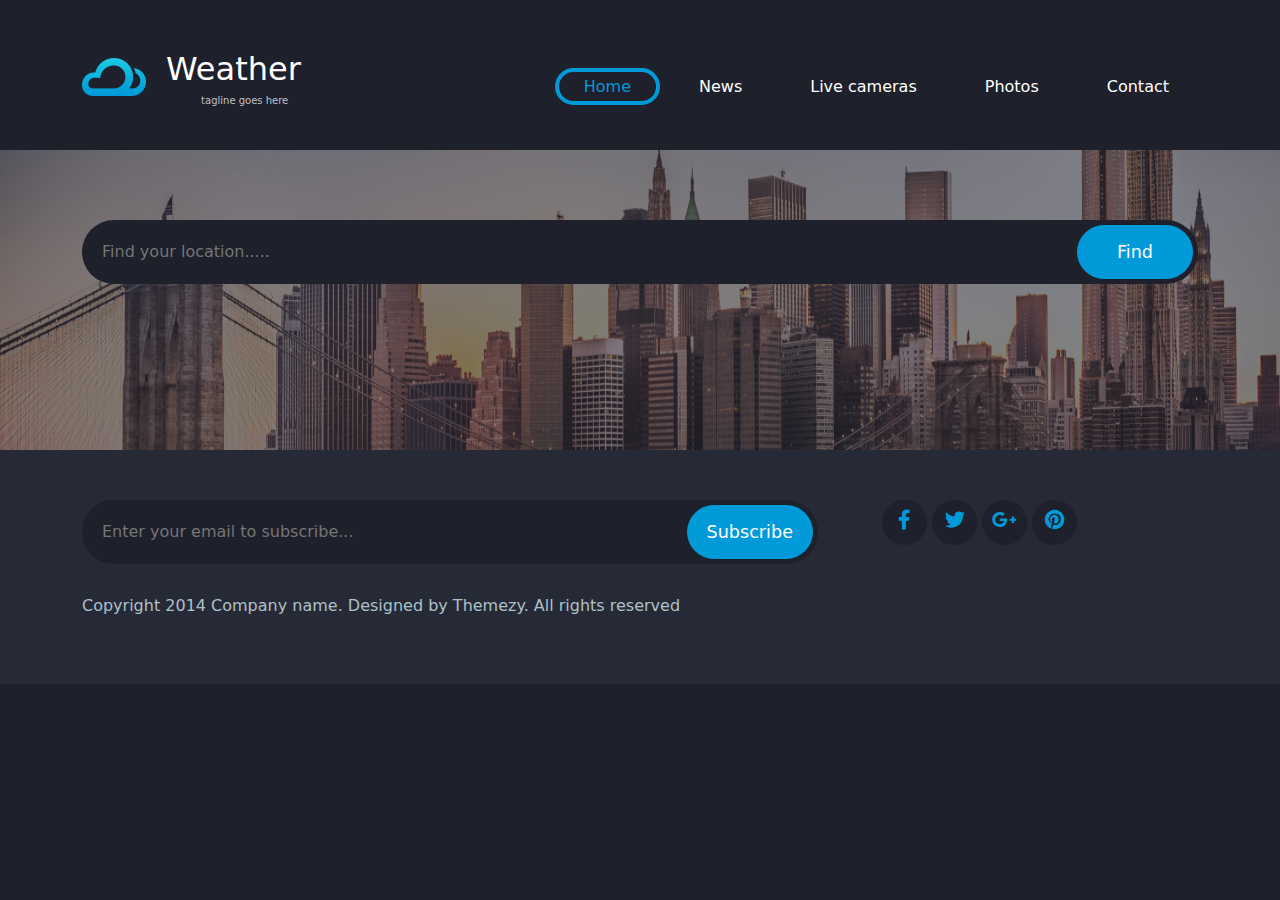
<file: index.html>
<!DOCTYPE html>
<html lang="en">
  <head>
    <meta charset="UTF-8" />
    <meta name="viewport" content="width=device-width, initial-scale=1.0" />
    <title>Weather</title>
    <link rel="shortcut icon" href="images/3.png" />
    <link rel="stylesheet" href="css/all.min.css" />
    <link rel="stylesheet" href="css/bootstrap.min.css" />
    <link rel="stylesheet" href="css/main.css" />
  </head>
  <body>
    <div class="site-content">
      <!-- Start Header -->
      <div class="header" style="background-color: #1e202b">
        <div class="container">
          <a class="branding" href="/">
            <img src="images/logo.png" alt="" class="logo" />
            <div class="logo-type">
              <h1 class="title">Weather</h1>
              <small class="description">tagline goes here</small>
            </div>
          </a>

          <div class="nav">
            <ul class="menu">
              <li class="menu-item current-menu-item">
                <a href="index.html">Home</a>
              </li>
              <li class="menu-item"><a href="#">News</a></li>
              <li class="menu-item"><a href="#">Live cameras</a></li>
              <li class="menu-item"><a href="#">Photos</a></li>
              <li class="menu-item"><a href="contact.html">Contact</a></li>
            </ul>
          </div>
        </div>
      </div>
      <!--End Header -->
      <!-- Start Background and search input -->
      <div
        class="body"
        data-bg-image="images/banner.png"
        style="background-image: url('images/banner.png')"
      >
        <div class="container">
          <form class="search-location">
            <input
              type="text"
              placeholder="Find your location....."
              id="search"
            />
            <input type="button" value="Find" id="submit" />
          </form>
        </div>
      </div>
      <!-- End Background and search input -->
      <!-- Start weather table -->
      <div class="forecast-table">
        <div class="container">
          <div class="forecast-container" id="forecast">
            <!-- =====================try fixed data fist==================================  -->
            <!-- <div class="today forecast">
              <div class="forecast-header" id="today">
                <div class="day">Wednesday</div>
                <div class="date">10January</div>
              </div>
              <div class="forecast-content" id="current">
                <div class="location">Cairo</div>
                <div class="degree">
                  <div class="num">18<sup>o</sup>C</div>

                  <div class="forecast-icon">
                    <img
                      src="https://cdn.weatherapi.com/weather/64x64/night/116.png"
                      alt=""
                      width="90"
                    />
                  </div>
                </div>
                <div
                  class="custom mb-3"
                  style="color: #009ad8; font-size: large"
                >
                  Partly cloudy
                </div>
                <span><img src="images/icon-umberella.png" alt="" />20%</span>
                <span><img src="images/icon-wind.png" alt="" />18km/h</span>
                <span><img src="images/icon-compass.png" alt="" />East</span>
              </div>
            </div>
            <div class="forecast" style="background-color: #262936">
              <div class="forecast-header">
                <div class="day">Thursday</div>
              </div>
              <div class="forecast-content">
                <div class="forecast-icon">
                  <img
                    src="https://cdn.weatherapi.com/weather/64x64/day/119.png"
                    alt=""
                    width="48"
                  />
                </div>
                <div class="degree">17.7<sup>o</sup>C</div>
                <small>11.7<sup>o</sup></small>
                <div
                  class="custom my-3"
                  style="color: #009ad8; font-size: large"
                >
                  Cloudy
                </div>
              </div>
            </div>
            <div class="forecast">
              <div class="forecast-header">
                <div class="day">Friday</div>
              </div>
              <div class="forecast-content">
                <div class="forecast-icon">
                  <img
                    src="https://cdn.weatherapi.com/weather/64x64/day/113.png"
                    alt=""
                    width="48"
                  />
                </div>
                <div class="degree">18.8<sup>o</sup>C</div>
                <small>10.6<sup>o</sup></small>

                <div
                  class="custom my-3"
                  style="color: #009ad8; font-size: large"
                >
                  Sunny
                </div>
              </div>
            </div> -->
          </div>
        </div>
      </div>
      <!-- End weather table -->
      <!-- Start Footer -->
      <footer>
        <div class="container">
          <div class="row">
            <div class="col-md-8">
              <form action="#" class="subscribe">
                <input
                  type="text"
                  id="text"
                  placeholder="Enter your email to subscribe..."
                />
                <input id="Sub" type="submit" value="Subscribe" />
              </form>
            </div>
            <div class="col-md-3 col-md-offset-1">
              <div class="social-links">
                <a href="#" target="_blank"
                  ><i class="fa-brands fa-facebook-f"></i
                ></a>
                <a href="#" target="_blank"
                  ><i class="fa-brands fa-twitter"></i
                ></a>
                <a href="#" target="_blank"
                  ><i class="fa-brands fa-google-plus-g"></i
                ></a>
                <a href="#" target="_blank"
                  ><i class="fa-brands fa-pinterest"></i
                ></a>
              </div>
            </div>
          </div>

          <p class="colophon">
            Copyright 2014 Company name. Designed by Themezy. All rights
            reserved
          </p>
        </div>
      </footer>
      <!-- End Footer -->
    </div>
    <!-- <script src="js/bootstrap.min.js"></script> -->
    <script src="js/main.js"></script>
  </body>
</html>
</file>
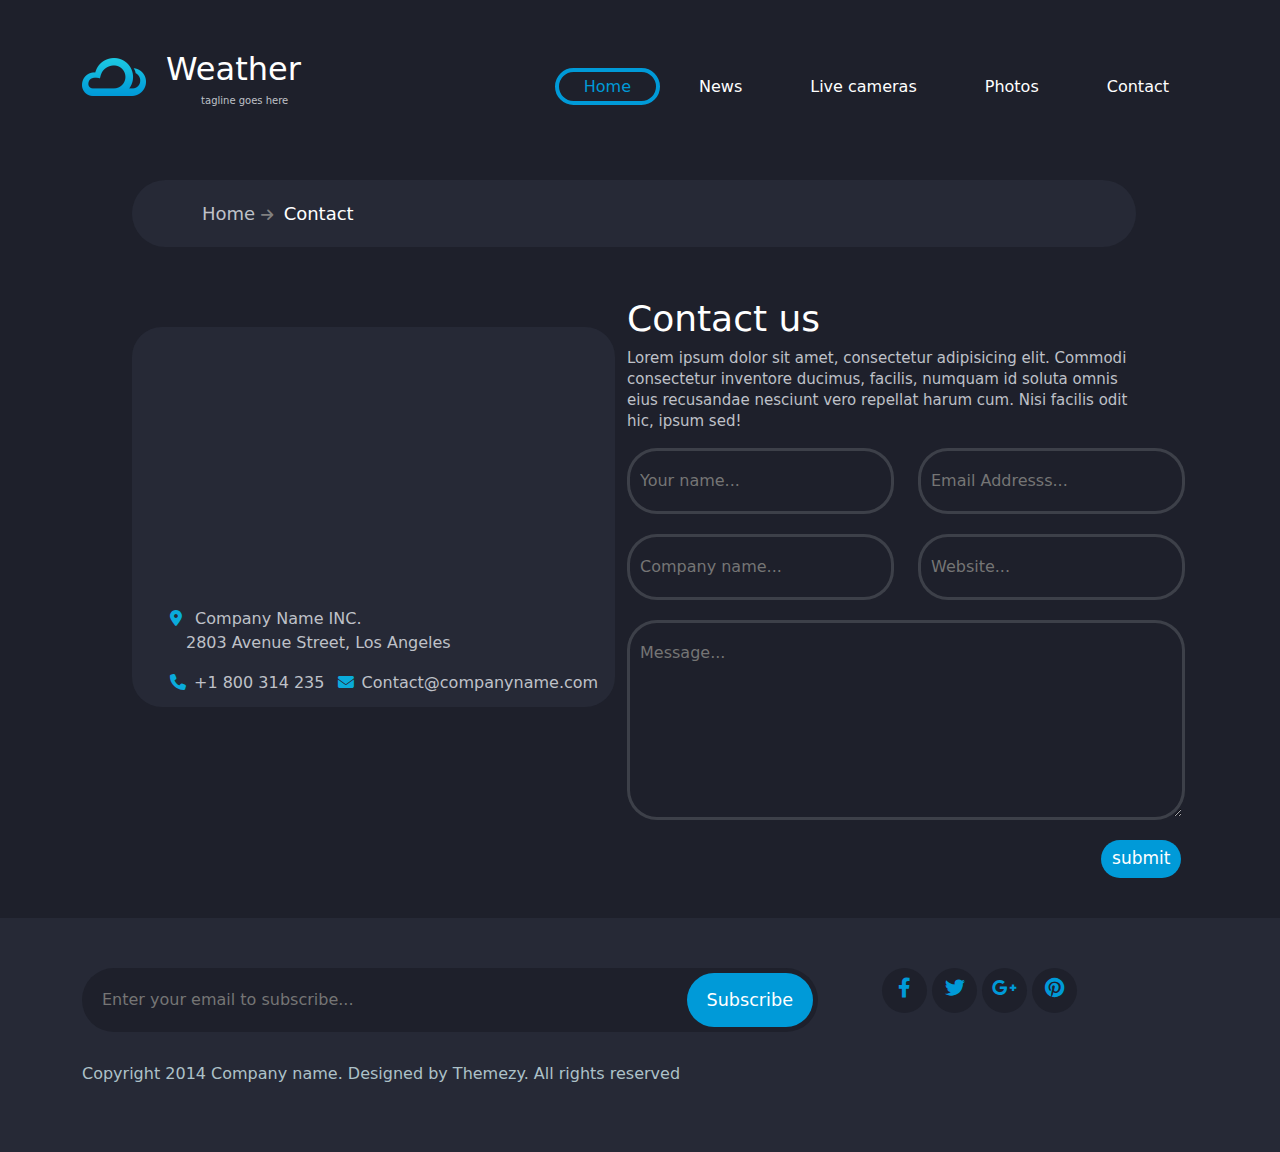
<file: contact.html>
<!DOCTYPE html>
<html lang="en">
  <head>
    <meta charset="UTF-8" />
    <meta name="viewport" content="width=device-width, initial-scale=1.0" />
    <title>Weather</title>
    <link rel="shortcut icon" href="images/3.png" />
    <link rel="stylesheet" href="css/all.min.css" />
    <link rel="stylesheet" href="css/bootstrap.min.css" />
    <link rel="stylesheet" href="css/main.css" />
  </head>

  <body style="background-color: #1e202b">
    <!-- Start Header -->
    <div class="header" style="background-color: #1e202b">
      <div class="container">
        <a class="branding" href="index.html">
          <img src="images/logo.png" alt="" class="logo" />
          <div class="logo-type">
            <h1 class="title">Weather</h1>
            <small class="description">tagline goes here</small>
          </div>
        </a>

        <div class="nav">
          <ul class="menu">
            <li class="menu-item current-menu-item">
              <a href="index.html">Home</a>
            </li>
            <li class="menu-item"><a href="#">News</a></li>
            <li class="menu-item"><a href="#">Live cameras</a></li>
            <li class="menu-item"><a href="#">Photos</a></li>
            <li class="menu-item"><a href="contact.html">Contact</a></li>
          </ul>
        </div>
      </div>
    </div>
    <!-- End Header -->
    <!-- Start Main Section -->
    <main class="main-content">
      <div class="container">
        <div class="link">
          <a href="/index.html">Home</a>
          <i class="fa-solid fa-arrow-right"></i>
          <span style="color: white">Contact</span>
        </div>
      </div>

      <div class="box">
        <div class="container d-flex">
          <div class="col-md-5">
            <div class="contact-info">
              <div class="text">
                <iframe
                  src="https://www.google.com/maps/embed?pb=!1m18!1m12!1m3!1d2990.274257380938!2d-70.56068388481569!3d41.45496659976631!2m3!1f0!2f0!3f0!3m2!1i1024!2i768!4f13.1!3m3!1m2!1s0x89e52963ac45bbcb%3A0xf05e8d125e82af10!2sDos%20Mas!5e0!3m2!1sen!2sus!4v1671220374408!5m2!1sen!2sus"
                  width="480"
                  height="280"
                  allowfullscreen=""
                  loading="lazy"
                  referrerpolicy="no-referrer-when-downgrade"
                ></iframe>
                <address>
                  <i class="fa-solid fa-location-dot px-2"></i>
                  <span>
                    Company Name INC. <br /><span class="px-4">
                      2803 Avenue Street, Los Angeles
                    </span></span
                  >
                </address>
                <a href="#"
                  ><i class="fa-solid fa-phone px-2"></i>+1 800 314 235</a
                >
                <a href="#"
                  ><i class="fa-solid fa-envelope px-2"></i
                  >Contact@companyname.com</a
                >
              </div>
            </div>
          </div>
          <div class="col-md-6 col-md-offset-1 left-col">
            <h2 class="section-title">Contact us</h2>
            <p>
              Lorem ipsum dolor sit amet, consectetur adipisicing elit. Commodi
              consectetur inventore ducimus, facilis, numquam id soluta omnis
              eius recusandae nesciunt vero repellat harum cum. Nisi facilis
              odit hic, ipsum sed!
            </p>
            <form action="#" class="contact-form">
              <div class="row">
                <div class="col-md-6">
                  <input type="text" placeholder="Your name..." />
                </div>
                <div class="col-md-6">
                  <input type="text" placeholder="Email Addresss..." />
                </div>
              </div>
              <div class="row">
                <div class="col-md-6">
                  <input type="text" placeholder="Company name..." />
                </div>
                <div class="col-md-6">
                  <input type="text" placeholder="Website..." />
                </div>
              </div>
              <textarea
                class="col-md-12"
                name=""
                placeholder="Message..."
              ></textarea>
              <div class="text-right">
                <button placeholder="Send message">submit</button>
              </div>
            </form>
          </div>
        </div>
      </div>
    </main>
    <!-- End Main Section -->
    <!-- Start Footer -->
    <footer style="margin-top: 60px; background-color: #262936">
      <div class="container">
        <div class="row">
          <div class="col-md-8">
            <form action="#" class="subscribe">
              <input
                type="text"
                id="text"
                placeholder="Enter your email to subscribe..."
              />
              <input id="Sub" type="submit" value="Subscribe" />
            </form>
          </div>
          <div class="col-md-3 col-md-offset-1">
            <div class="social-links">
              <a href="#" target="_blank"
                ><i class="fa-brands fa-facebook-f"></i
              ></a>
              <a href="#" target="_blank"
                ><i class="fa-brands fa-twitter"></i
              ></a>
              <a href="#" target="_blank"
                ><i class="fa-brands fa-google-plus-g"></i
              ></a>
              <a href="#" target="_blank"
                ><i class="fa-brands fa-pinterest"></i
              ></a>
            </div>
          </div>
        </div>

        <p class="colophon">
          Copyright 2014 Company name. Designed by Themezy. All rights reserved
        </p>
      </div>
    </footer>
    <!-- End Footer -->
  </body>
</html>
</file>
<file: css/main.css>
*{
max-height: 700px;
box-shadow: 0;}
body{
background-color: #1E202B;
}
/* Start Header */
.header {
  padding: 75px 0; }
  .header .branding {
    float: left; 
  margin-top: -30px;}
    .header .branding .logo, .header .branding .logo-type {
      display: inline-block;
      vertical-align: middle; }
    .header .branding .logo {
      margin-right: 10px; }
    .header .branding .title {
      margin:5px;
      font-size: 2em;
      color: white;}
    .header .branding .description {
      font-size: 10px;
      display: block;
      color: #bfc1c8; 
    padding-left: 40px;}

.nav {
  float: right; }
.nav a{text-decoration: none;}

  .nav .menu {
    list-style: none;
    display: inline-block;
}
    @media screen and (max-width: 990px) {
      .nav .menu {
        display: none; } }
    .nav .menu .menu-item {
      float: left;
      margin-left: 10px; }
      .nav .menu .menu-item a {
        padding: 5px 25px;
        border: 4px solid transparent;
        border-radius: 30px;
        color: white;
        transition: .3s ease;
        font-weight: 400; }
      .nav .menu .menu-item.current-menu-item a, .nav .menu .menu-item:hover a {
        border-color: #009ad8;
        color: #009ad8; }
/* End Header */
/* Start  search location */
.body {
  background-size: 100% 100%;
  padding: 70px 0;
  min-height:400px;
}

form #submit{
  background-color: #009AD8;
  border-radius: 50px;
  color:white;
  font-size: 1.1em;
  border: none;
}

.search-location {
  position: relative;
  margin-bottom: 70px;
}
.search-location input[type="text"] {
  width: 100%;
  padding: 20px 50px 20px 20px;
  background: #1e202b;
  color: white;
  border-color: #1e202b; 
  border-radius: 50px
}

.search-location input[type="submit"],.search-location input[type="button"] {
  position: absolute;
  top: 5px;
  right: 5px;
  bottom: 5px;
  padding: 0 40px;
}
/* End search location */
/* Start forecast sec*/
#forecast {
  width: 100%;
  background: #323544;
  display: flex;
  flex-wrap: wrap;
  justify-content: space-between;
  width: 100%;
  overflow: hidden;
  border-radius: 10px;
  margin-top: -150px;
  margin-bottom: 50px;
}
#forecast .forecast {
  width: 33.33%;
  
}

@media screen and (max-width: 990px) {
  #forecast .forecast {
    display: block;
    width: 100%;
    float: left;
  }
}

#forecast .forecast.today .forecast-header:after {
  content: " ";
  clear: both;
  display: block;
  overflow: hidden;
  height: 0;
}
#forecast .forecast.today .forecast-header .day {
  float: left;
  color: #ADC1C8;
  font-size: large;
}
#forecast .forecast.today .forecast-header .date {
  float: right;
  color: #ADC1C8;
  font-size: large;
}
#forecast .forecast.today .forecast-content {
  text-align: left;
  padding-top: 30px;
  padding-bottom: 30px;
  color: #ADC1C8;
}


#forecast .forecast.today .location {
  font-size: 18px;
  font-weight: 400;
}
#forecast .forecast.today .degree .num,
#forecast .forecast.today .degree .forecast-icon {
  display: inline-block;
  vertical-align: middle;
}
#forecast .forecast.today .degree .num {
  font-size: 90px;
  margin-right: 30px;
}
#forecast .forecast.today span {
  margin-right: 20px;
}
#forecast .forecast.today span img {
  margin-right: 5px;
  vertical-align: middle;
}
@media screen and (max-width: 990px) {
  #forecast .forecast.today {
    display: block;
    width: 100%;
  }
}
#forecast .forecast .forecast-header {
  background: rgba(0, 0, 0, 0.1);
  padding: 10px;
  text-align: center;
  font-weight: 400;
  color: #ADC1C8;
  font-size: large;
}
#forecast  .forecast-icon {
  height: 50px;
}
#forecast  .forecast-content {
  padding: 50px 20px 10px;
  text-align: center;
  color: #ADC1C8;

}
#forecast  .forecast-content .forecast-icon {
  margin-bottom: 20px;
}
#forecast  .forecast-content .degree {
  font-size: 24px;
  color: white;
  font-weight: 700;
}

.forecast-container .forecast-content small {
  font-size: 16px;
}

footer {
  background:#262936;
  padding: 50px 0;
  margin-bottom: 0;
}
footer .subscribe {
  position: relative;
  margin-bottom: 30px;
}

footer .subscribe input[type="text"]{
  padding: 20px 100px 20px 20px;
  background: #1e202b;
  width: 100%;
  color: white;
  border-color: #1e202b; 
  border-radius: 50px;
}
footer .subscribe input[type="submit"] {
  position: absolute;
  right: 5px;
  top: 5px;
  bottom: 5px;
  background-color: #009AD8;
  border-radius: 50px;
  color:white;
  font-size: 1.1em;
  border: none;
  padding-inline: 20px;
}
footer p{  color: #ADC1C8;
}
footer .social-links {
  margin-left: 40px;
  margin-top: 0px;
}
footer .social-links a {
  width: 45px;
  height: 45px;
  display: inline-block;
  border-radius: 50%;
  background: #1e202b;
  color: #009ad8;
  text-align: center;
  line-height: 2;
  transition: 0.3s;
  font-size: 20px;
}
footer .social-links a:hover {
  background: #009ad8;
  color: white;
}
input {
border: none;}
/* End Footer */
/* contact page */
.link{
  background-color: #262936;
  padding-block: 20px;
  border-radius: 50px;
  padding-inline: 70px;
  width: 90%;
  margin-left: 50px;
  margin-top: 30px;
  color: #BFC1C8;
  font-size: 18px;
}
 a{
  text-decoration: none;
  color: #BFC1C8;
}
.link a:hover{
  color:#5a5b64;
}
.link i{
  color: gray;
  font-size: 14px;
  padding-right: 5px;
}
.box .contact-info{
  background-color: #262936;
  color:#BFC1C8;
  margin-top: 80px;
  width: 483px;
  height:380px;
  border-radius: 30px;
  margin-left: 50px;
  position: relative;
}
iframe{
  position: absolute;
  top: -300px;
  left: -28px;
  border-top-right-radius: 30px;
  border-top-left-radius: 30px;

}
.box .text{
  position: relative;
  top: 280px;
  left: 30px;
}
.box i{
  color:#0AABDB;
}
textarea {
  overflow: auto;
  vertical-align: top;
  background-color: red;
}
.box .left-col{
  margin-top: 50px;
  margin-left: 80px;
}
.box .section-title{
  color:white;
  font-size: 36px;
  font-weight: 500;
}
.box p{
  color:#BFC1C8;
  font-size: 15px;
  line-height: 21px;
  padding-right: 50px;
}
.contact-form input{
  padding-block:18px;
  padding-inline: 10px;
  width:100%;
  margin-bottom: 20px;
  border: 3px solid #d9dadf2c;
  border-radius: 30px;
  background-color: #1E202B;
  color:#BFC1C8;
  transition: border-color 0.3s;
}
.contact-form textarea{
  background-color: #1E202B;
  color:#BFC1C8;
  width: 100%;
  border-radius: 30px;
  border: 3px solid #d9dadf2c;
  padding-block:18px;
  padding-inline: 10px;
  transition: border-color 0.3s; 
  min-height: 200px;
}
.contact-form input:hover, .contact-form textarea:hover {
  border-color: #009AD8;
}

.contact-form button{
  background-color: #009AD8;
  color:white;
  width: 80px;
  height: 38px;
  font-size: 17px;
  border-radius: 50px;
  border: none;
  position: relative;
  left:85%;
  top: 20px;
}
/* ======= */
</file>
